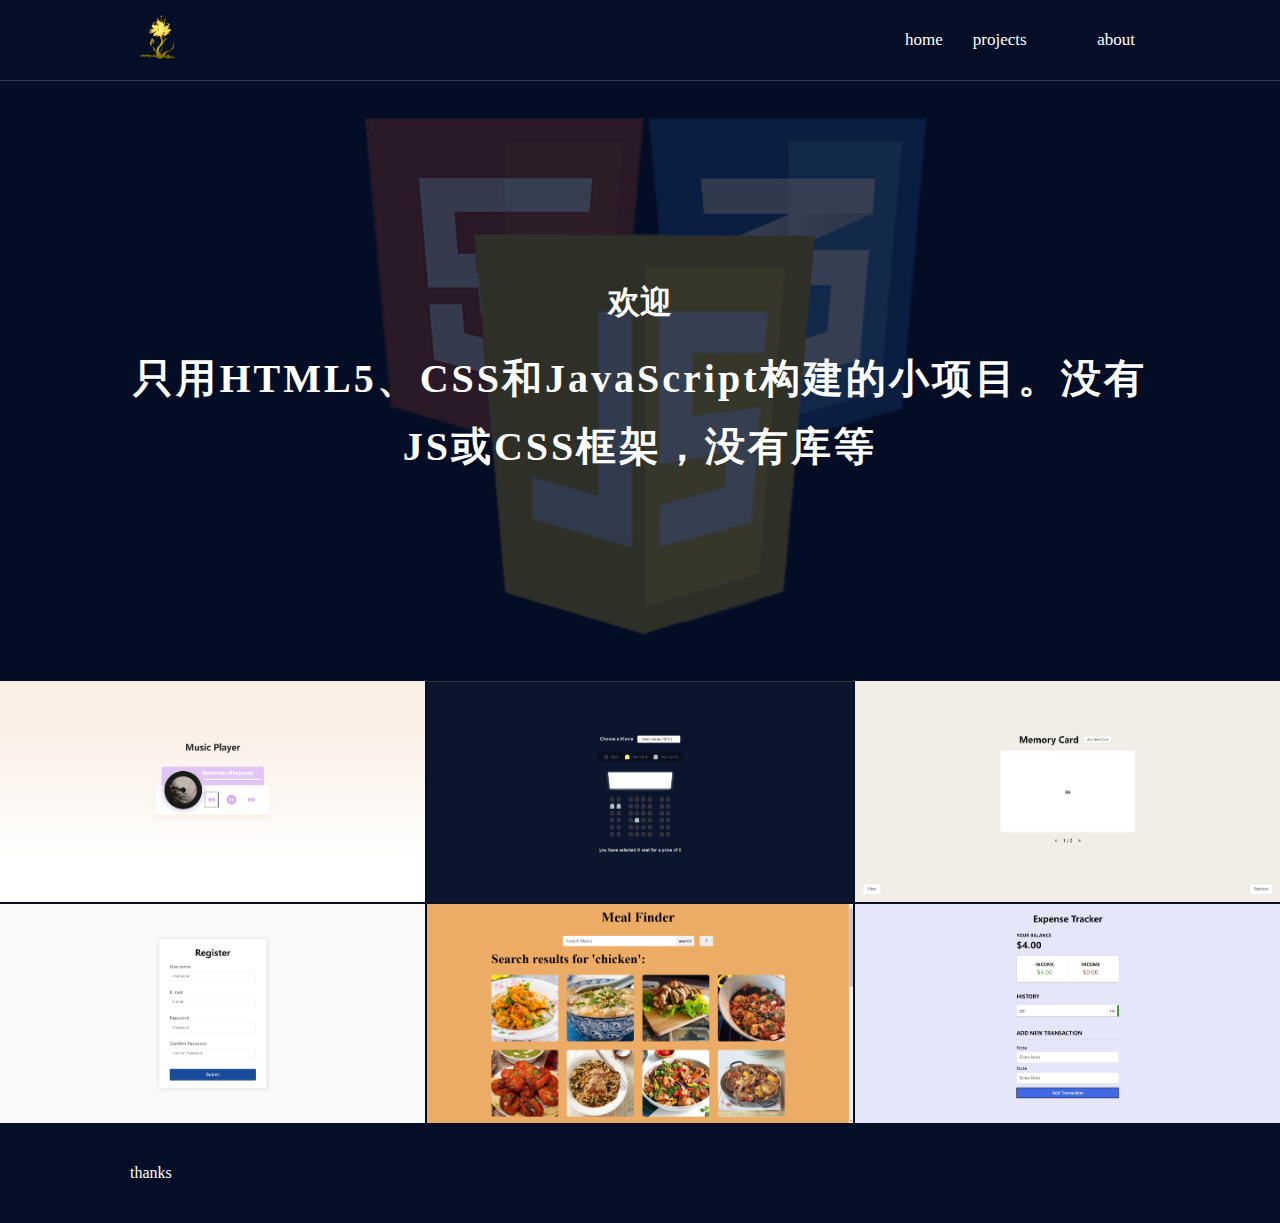
<file: index.html>
<!DOCTYPE html>
<html lang="en">
<head>
    <meta charset="UTF-8">
    <meta http-equiv="X-UA-Compatible" content="IE=edge">
    <meta name="viewport" content="width=device-width, initial-scale=1.0">
    <link rel="stylesheet" href="css/init.css">
    <link rel="stylesheet" href="css/index.css">
    <title>Web Projects</title>
</head>
<body>
    <div class="content">
        <nav class="nav">
            <div class="container">
                <picture class="logo">
                    <source srcset="img/logo.png" media="(min-width: 800px)">
                    <img src="img/logo.png" alt="logo">
                </picture>
                <ul>
                    <li><a href="#" class="home">home</a></li>
                    <li> <a href="#" class="projects">projects</a></li>
                    <li> <a href="#" class="about">about</a></li>
                </ul>
            </div>
        </nav>
        <header class="welcome">
            <div class="container">
                <h1>欢迎</h1>
                <h2>
                    只用HTML5、CSS和JavaScript构建的小项目。没有JS或CSS框架，没有库等
                </h2>
            </div>
        </header>
        <article class="projects">
            <div>
                <img src="/img/project_img/1.png" alt="music player">
                <div class="cover">
                    <h4>Music Player</h4>
                    <p>简单的音乐播放器</p>
                    <a href="projects/music_player/index.html" target="_blank" class="btn">Live Demo</a>
                </div>
            </div>
            <div>
                <img src="/img/project_img/2.png" alt="move set booking">
                <div class="cover">
                    <h4>Move Set Booking</h4>
                    <p>影院选座界面</p>
                    <a href="projects/movie_seat_booking/index.html" target="_blank" class="btn">Live Demo</a>
                </div>
            </div>
            <div>
                <img src="/img/project_img/4.png" alt="memory card">
                <div class="cover">
                    <h4>Memory Card</h4>
                    <p>记忆卡片</p>
                    <a href="projects/memory_card/index.html" target="_blank" class="btn">Live Demo</a>
                </div>
            </div>
            <div>
                <img src="/img/project_img/5.png" alt="form validator">
                <div class="cover">
                    <h4>Form Validator</h4>
                    <p>表单验证</p>
                    <a href="projects/form_validator/index.html" target="_blank" class="btn">Live Demo</a>
                </div>
            </div>
            <div>
                <img src="/img/project_img/6.png" alt="meal finder">
                <div class="cover">
                    <h4>Meal Finder</h4>
                    <p>搜索食物</p>
                    <a href="projects/meal_finder/index.html" target="_blank" class="btn">Live Demo</a>
                </div>
            </div>
            <div>
                <img src="/img/project_img/7.png" alt="expense tracker">
                <div class="cover">
                    <h4>Expense Tracker</h4>
                    <p>记账</p>
                    <a href="projects/expense-tracker/index.html    " target="_blank" class="btn">Live Demo</a>
                </div>
            </div>
        </article>
        <footer class="footer">
            <div class="container">
                <p class="end_text">thanks</p>
            </div>
        </footer>
    </div>
</body>
</html>
</file>
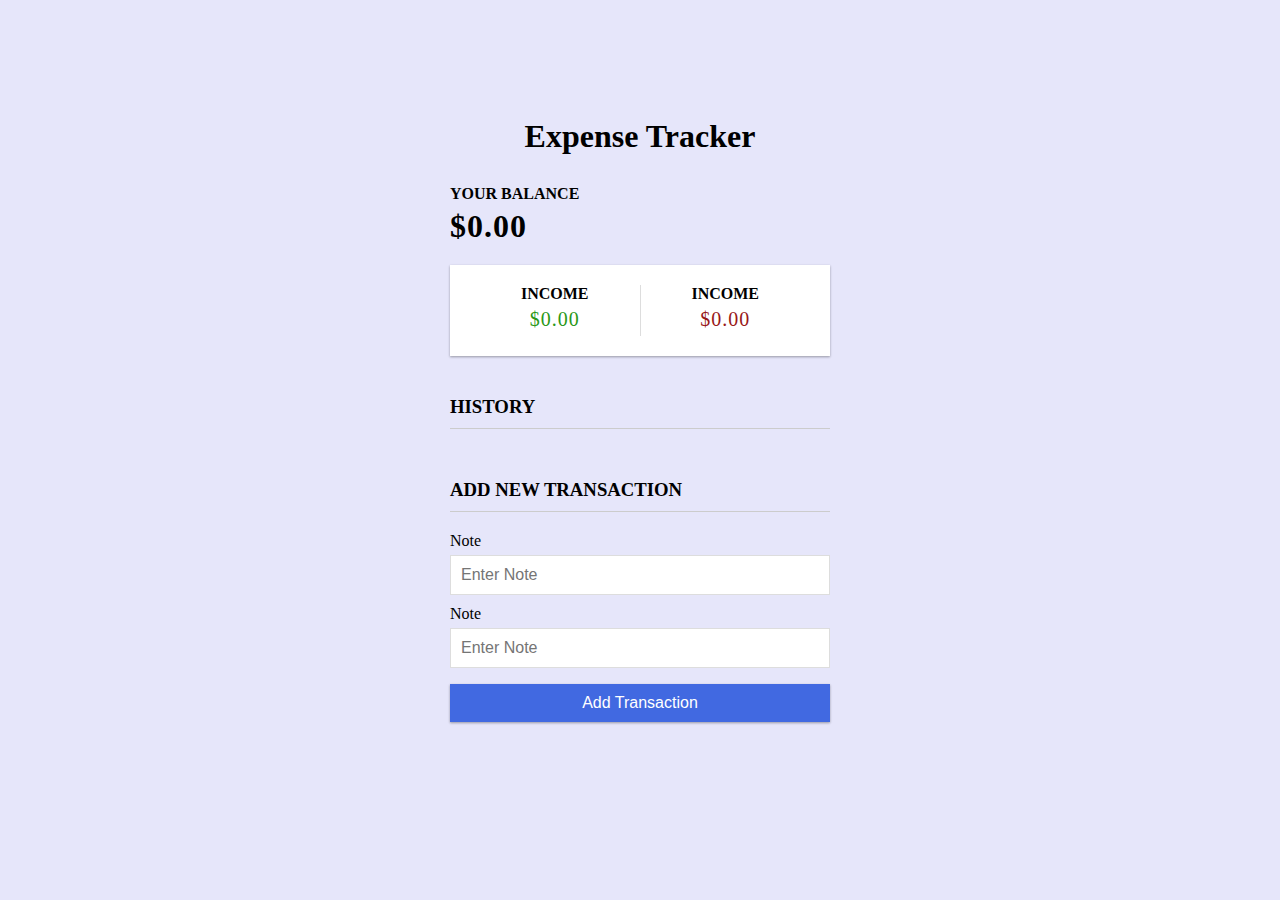
<file: projects/expense-tracker/index.html>
<!DOCTYPE html>
<html lang="zh">
<head>
    <meta charset="UTF-8">
    <meta name="viewport"
          content="width=device-width, user-scalable=no, initial-scale=1.0, maximum-scale=1.0, minimum-scale=1.0">
    <meta http-equiv="X-UA-Compatible" content="ie=edge">
    <link rel="stylesheet" href="style.css">
    <title>Expense Tracker</title>
</head>
<body>
<h1 class="title">Expense Tracker</h1>
<div class="container">
    <h4>your Balance</h4>
    <h1 class="balance money">10</h1>
    <div class="in-exp-container">
        <div class="income">
            <h4>Income</h4>
            <p id="income" class="money plus">11</p>
        </div>
        <div class="expenses">
            <h4>Income</h4>
            <p id="expenses" class="money lose">11</p>
        </div>
    </div>
    <h3>History</h3>
    <ul id="history" class="list">
        <li class="lose">
            hhh
            <span>+3</span>
            <button class="delete-btn">X</button>
        </li>
        <li class="lose">
            hhh
            <span>+3</span>
            <button class="delete-btn">X</button>
        </li>
        <li class="lose">
            hhh
            <span>+3</span>
            <button class="delete-btn">X</button>
        </li>
        <li class="lose">
            hhh
            <span>+3</span>
            <button class="delete-btn">X</button>
        </li>
        <li class="lose">
            hhh
            <span>+3</span>
            <button class="delete-btn">X</button>
        </li>
        <li class="lose">
            hhh
            <span>+3</span>
            <button class="delete-btn">X</button>
        </li>
        <li class="lose">
            hhh
            <span>+3</span>
            <button class="delete-btn">X</button>
        </li>
    </ul>
    <h3>Add new Transaction</h3>
    <form id="add-form">
        <div class="form-control">
            <label for="note">Note</label>
            <input id="note" type="text" placeholder="Enter Note">
        </div>
        <div class="form-control">
            <label for="amount">Note</label>
            <input id="amount" type="number" placeholder="Enter Note">
        </div>
        <button class="btn">Add Transaction</button>
    </form>
</div>
<div class="toast">
</div>
<script src="script.js"></script>
</body>
</html>
</file>
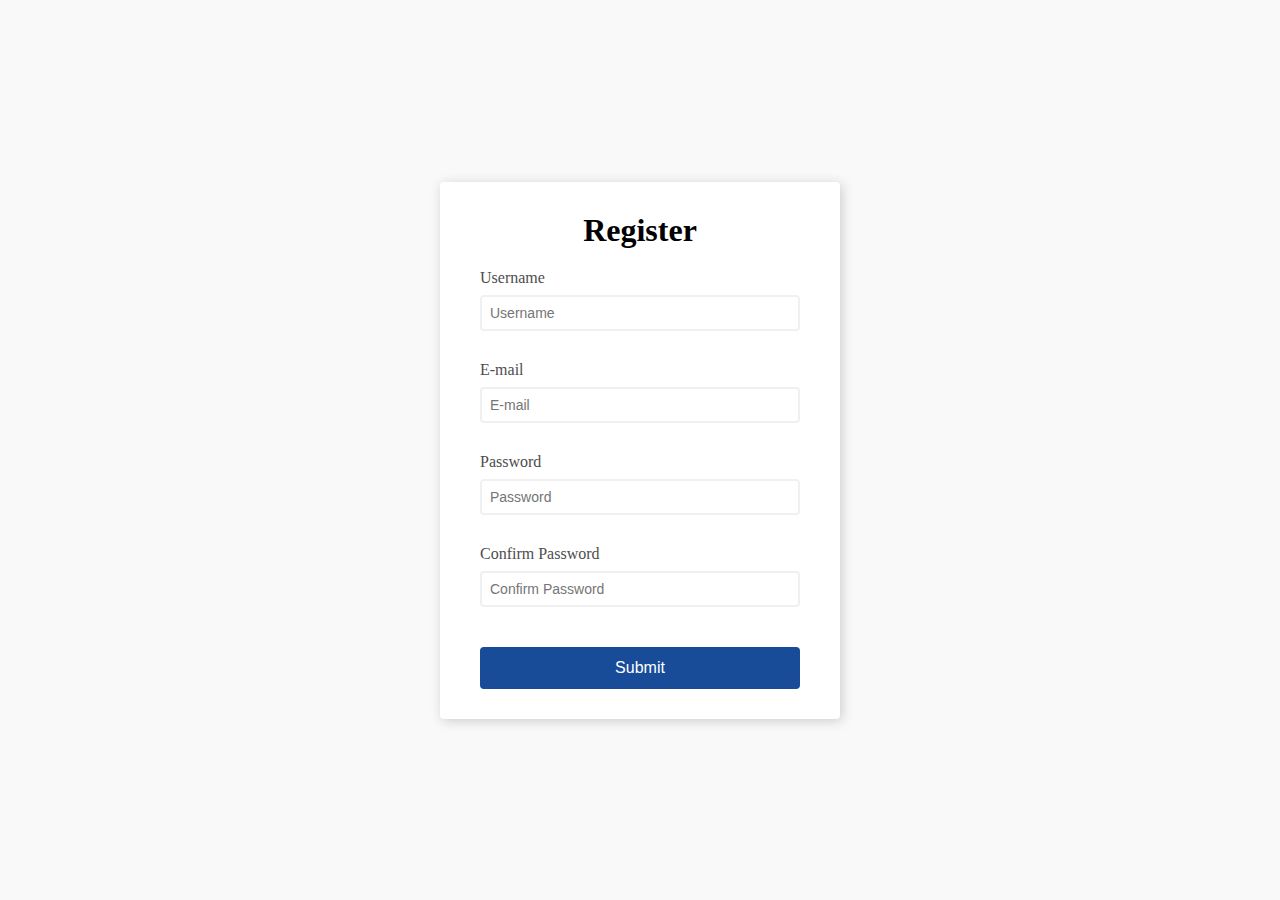
<file: projects/form_validator/index.html>
<!DOCTYPE html>
<html lang="zh">
<head>
    <meta charset="UTF-8">
    <meta name="viewport"
          content="width=device-width, user-scalable=no, initial-scale=1.0, maximum-scale=1.0, minimum-scale=1.0">
    <meta http-equiv="X-UA-Compatible" content="ie=edge">
    <title>form_validator</title>
    <link rel="stylesheet" href="style.css">
</head>
<body>
    <div class="container">
        <form action="" class="form">
            <h1>Register</h1>
            <div class="form_control">
                <label for="username">Username</label>
                <input type="text" id="username" placeholder="Username">
                <small>Error Message</small>
            </div>
            <div class="form_control">
                <label for="email">E-mail</label>
                <input type="email" id="email" placeholder="E-mail">
                <small>Error Message</small>
            </div>
            <div class="form_control">
                <label for="password">Password</label>
                <input type="password" id="password" placeholder="Password">
                <small>Error Message</small>
            </div>
            <div class="form_control">
                <label for="confirm_psd">Confirm Password</label>
                <input type="password" id="confirm_psd" placeholder="Confirm Password">
                <small>Error Message</small>
            </div>
            <button type="submit">Submit</button>
        </form>
    </div>
<script src="script.js"></script>
</body>
</html>
</file>
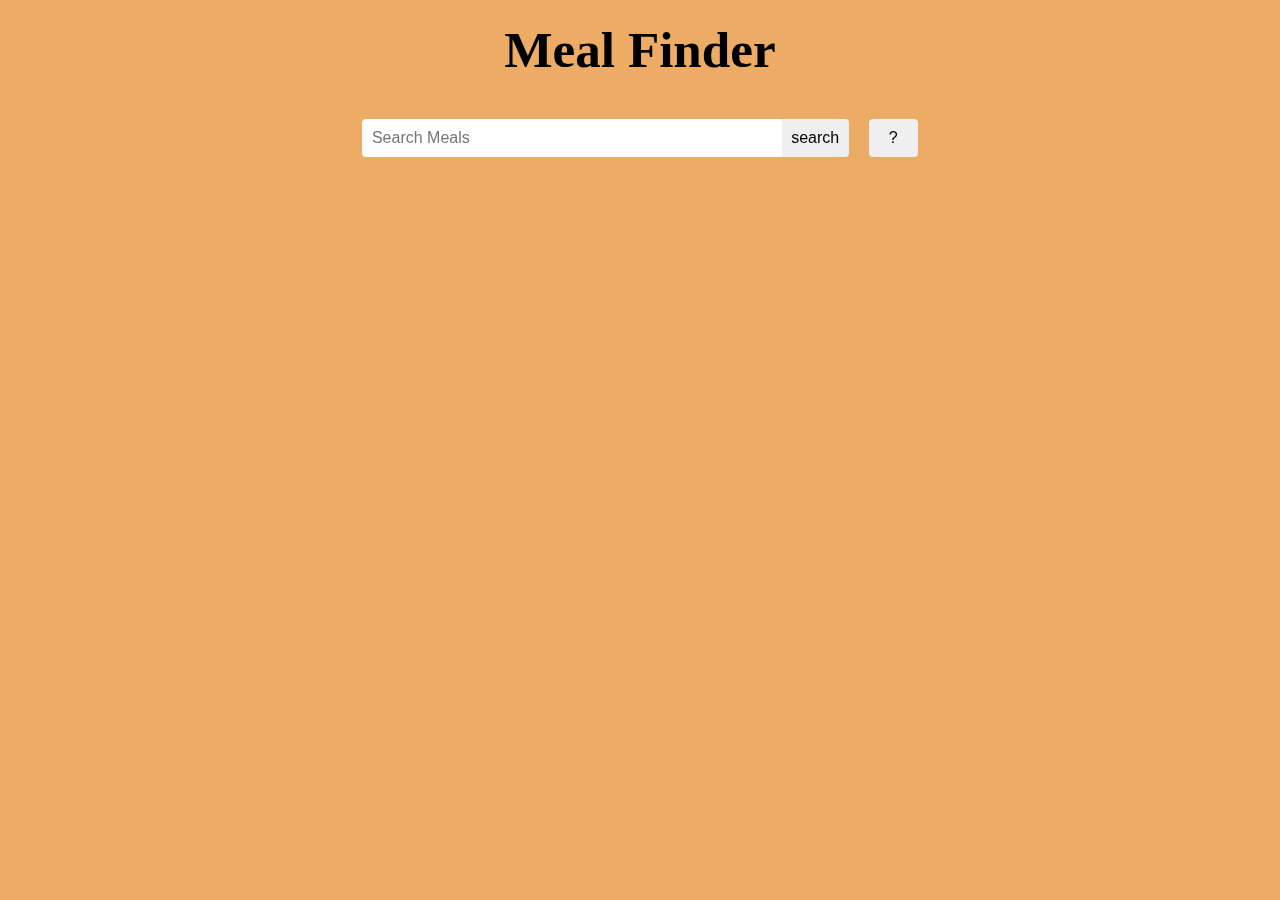
<file: projects/meal_finder/index.html>
<!DOCTYPE html>
<html lang="zh">
<head>
    <meta charset="UTF-8">
    <meta name="viewport"
          content="width=device-width, user-scalable=no, initial-scale=1.0, maximum-scale=1.0, minimum-scale=1.0">
    <meta http-equiv="X-UA-Compatible" content="ie=edge">
    <link rel="stylesheet" href="style.css">
    <title>Meal Finder</title>
</head>
<body>
    <div class="container">
        <h1 class="title">Meal Finder</h1>
        <header class="search-container">
            <form action="" class="search-form">
                <input id="search" type="text" placeholder="Search Meals">
                <button id="submit" type="submit">search</button>
            </form>
            <button class="random">?</button>
        </header>
        <div class="result-container">
            <header class="result-header"></header>
            <ul class="meals">
            </ul>
            <div class="meal-detail">

            </div>
        </div>
    </div>
<script src="script.js"></script>
</body>
</html>
</file>
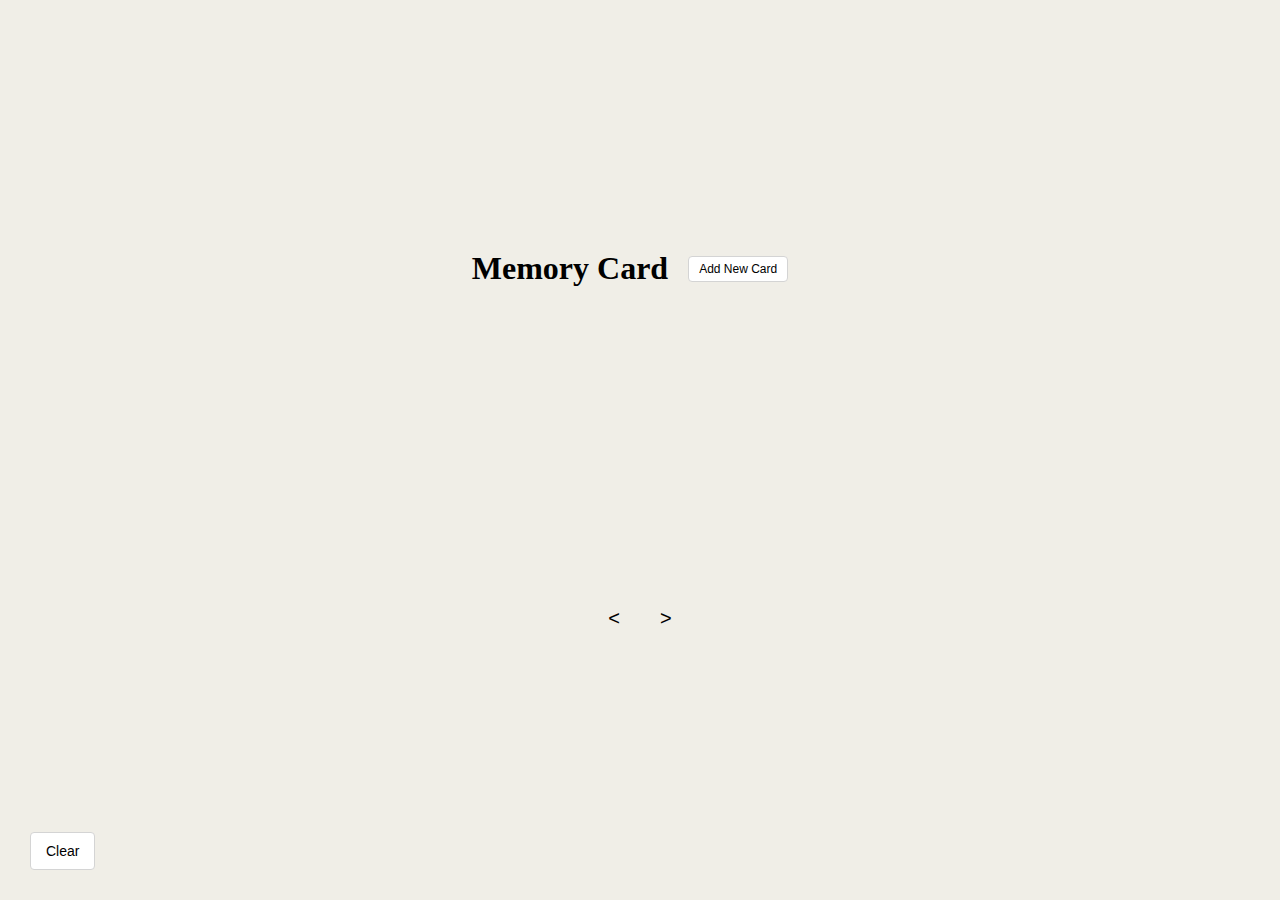
<file: projects/memory_card/index.html>
<!DOCTYPE html>
<html lang="zh">
<head>
    <meta charset="UTF-8">
    <meta name="viewport"
          content="width=device-width, user-scalable=no, initial-scale=1.0, maximum-scale=1.0, minimum-scale=1.0">
    <meta http-equiv="X-UA-Compatible" content="ie=edge">
    <title>Memory Card</title>
    <link rel="stylesheet" href="style.css">
</head>
<body>
<button id="clear" class="clear btn">Clear</button>
<div class="main-title">
    <h1>Memory Card</h1>
    <button id="show" class="btn btn-small">Add New Card</button>
</div>
<div id="cards" class="cards-container">

</div>
<div class="navigation">
    <button id="prev" class="nav-btn">&lt;</button>
    <p id="current"></p>
    <button id="next" class="nav-btn">&gt;</button>
</div>
<div id="add" class="add-container">
    <div class="add-title">
        <h1>Add New Card</h1>
        <button id="hide" class="hide btn btn-small">X</button>
    </div>
    <div class="question-form">
        <label for="question">Question</label>
        <textarea id="question" placeholder="Enter question here..."></textarea>
    </div>
    <div class="question-form">
        <label for="answer">Question</label>
        <textarea id="answer" placeholder="Enter answer here..."></textarea>
    </div>
    <button id="add-btn" class="btn">Add Card</button>
</div>
<script src="script.js"></script>
<script>
</script>
</body>
</html>
</file>
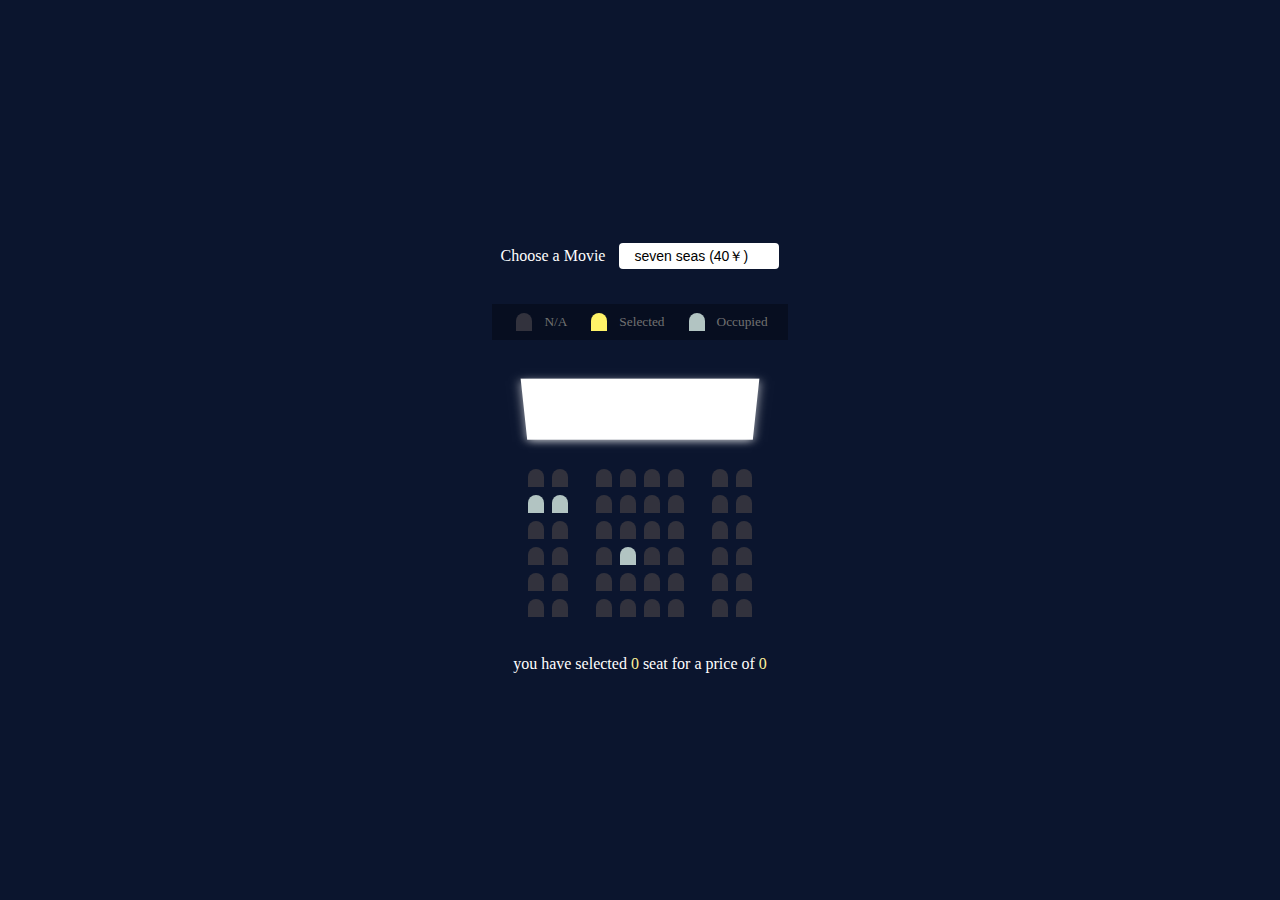
<file: projects/movie_seat_booking/index.html>
<!DOCTYPE html>
<html lang="zh">
<head>
    <meta charset="UTF-8">
    <meta name="viewport"
          content="width=device-width, user-scalable=no, initial-scale=1.0, maximum-scale=1.0, minimum-scale=1.0">
    <meta http-equiv="X-UA-Compatible" content="ie=edge">
    <link rel="stylesheet" href="style.css">
    <title>Move Seat Booking</title>
</head>
<body>
    <div class="movie-container">
        <label for="movies">Choose a Movie</label>
        <select id="movies">
            <option value="40">seven seas</option>
            <option value="38">Mozambique</option>
            <option value="30">Bohemian Rhapsody</option>
        </select>
    </div>
    <ul class="showcase">
        <li>
            <div class="seat"></div>
            <small>N/A</small>
        </li>
        <li>
            <div class="seat selected"></div>
            <small>Selected</small>
        </li>
        <li>
            <div class="seat occupied"></div>
            <small>Occupied</small>
        </li>
    </ul>
    <div class="container">
        <div class="screen"></div>
        <div class="row">
            <div class="seat"></div>
            <div class="seat"></div>
            <div class="seat"></div>
            <div class="seat"></div>
            <div class="seat"></div>
            <div class="seat"></div>
            <div class="seat"></div>
            <div class="seat"></div>
        </div>
        <div class="row">
            <div class="seat occupied"></div>
            <div class="seat occupied"></div>
            <div class="seat"></div>
            <div class="seat"></div>
            <div class="seat"></div>
            <div class="seat"></div>
            <div class="seat"></div>
            <div class="seat"></div>
        </div>
        <div class="row">
            <div class="seat"></div>
            <div class="seat"></div>
            <div class="seat"></div>
            <div class="seat"></div>
            <div class="seat"></div>
            <div class="seat"></div>
            <div class="seat"></div>
            <div class="seat"></div>
        </div>
        <div class="row">
            <div class="seat"></div>
            <div class="seat"></div>
            <div class="seat"></div>
            <div class="seat occupied"></div>
            <div class="seat"></div>
            <div class="seat"></div>
            <div class="seat"></div>
            <div class="seat"></div>
        </div>
        <div class="row">
            <div class="seat"></div>
            <div class="seat"></div>
            <div class="seat"></div>
            <div class="seat"></div>
            <div class="seat"></div>
            <div class="seat"></div>
            <div class="seat"></div>
            <div class="seat"></div>
        </div>
        <div class="row">
            <div class="seat"></div>
            <div class="seat"></div>
            <div class="seat"></div>
            <div class="seat"></div>
            <div class="seat"></div>
            <div class="seat"></div>
            <div class="seat"></div>
            <div class="seat"></div>
        </div>
    </div>
    <p class="money">
        you have selected
        <span class="count">2</span>
        seat for a price of
        <span class="total">43</span>
    </p>
<script src="script.js"></script>
</body>
</html>
</file>
<file: css/init.css>
@charset "UTF-8";

:root {
    --main-color: #F7C715;
    --bg_color: #040e27;
}

* {
    margin: 0;
    padding: 0;
    box-sizing: border-box;
}

.container {
    max-width: 1100px;
    margin: 0 auto;
    overflow: auto;
    padding: 0 40px;
}

img {
    display: block;
}

ul,
ol {
    list-style: none;
}

a {
    text-decoration: none;
    color: white;
}

a:hover {
    color: var(--main-color);
}

h1,
h2 {
    color: white;
}

/*footer开始*/

.footer {
    color: white;
    background-color: var(--bg_color);
}


.footer .container {
    min-height: 100px;
    padding: 20px 40px;
    display: flex;
    align-items: center;
    justify-content: space-between;
}
</file>
<file: css/index.css>
@charset "UTF-8";

/*nav 部分 */

.nav {
    color: white;
    padding: 10px 0;
    background-color: var(--bg_color);
    border-bottom: 1px solid rgba(255,255,255,0.2);
}

.nav .container{
    display: flex;
    background-color: var(--bg_color);
    justify-content: space-between;
    align-items: center;
}

.nav .logo>img {
    height: 60px;
}

.nav .container>ul {
    width: 260px;
    display: flex;
    align-items: center;

}

.nav .container li {
    margin: 5px 15px;
    font-size: 17px;
}

/*header 部分*/

.welcome {
    height: 600px;
    position: relative;
    z-index: 2;
    background: var(--bg_color) url(../img/showcase-bg.png) no-repeat center bottom;
}

.welcome .container {
    height: 100%;
    display: flex;
    flex-direction: column;
    justify-content: center;
    align-items: center;
}

.welcome h1 {
    margin-bottom: 20px;
    text-align: center;
}

.welcome h2 {
    font-size: 40px;
    letter-spacing: 3px;
    line-height: 1.7;
    font-weight: bold;
    text-align: center;

}

.welcome::after {
    content: '';
    position: absolute;
    top: 0;
    left: 0;
    width: 100%;
    height: 100%;
    background: rgba(4,14,39,0.8);
    z-index: -2;
}

/*project部分*/

.projects {
    display: grid;
    grid-template-columns: repeat(3, 1fr);
    grid-template-rows: auto;
    grid-gap: 2px;
    background-color: var(--bg_color);
}

.projects>div {
    position: relative;
    cursor: pointer;
    height: 100%;
    background-color: #ccc;
}

.projects img {
    width: 100%;
    height: 100%;
}

.cover {
    opacity: 0;
    position: absolute;
    display: flex;
    top: 0;
    left: 0;
    width: 100%;
    height: 100%;
    background: var(--main-color);
    color: #fff;
    flex-direction: column;
    align-items: center;
    justify-content: center;
    text-align: center;
    transition: opacity 0.3s ease-in;
}

.cover:hover {
    opacity: 1;
}

.cover h4 {
    font-size: 20px;
}
.cover p {
    margin: 15px 5px;
}

.btn {
    display: block;
    width: 120px;
    height: 48px;
    text-align: center;
    line-height: 48px;
    background-color: var(--bg_color);
    transition: all .2s ease-in-out;
}

.btn:hover {
    transform: scale(.96);
}
</file>
<file: projects/expense-tracker/style.css>
@charset "UTF-8";

* {
    margin: 0;
    padding: 0;
}

:root {
    font-size: 16px;
    --box-shadow: 0 1px 3px rgba(0, 0, 0, 0.12), 0 1px 2px rgba(0, 0, 0, 0.24);
    --border-radius: none;
}

body {
    min-height: 100vh;
    position: relative;
    display: flex;
    flex-direction: column;
    justify-content: center;
    align-items: center;
    background-color: lavender;
}

h4,
h3 {
    text-transform: uppercase;
}

h3 {
    border-bottom: 0.0625rem solid #ccc;
    padding-bottom: 0.625rem;
    margin: 2.5rem 0 0.625rem;
}

label {
    display: inline-block;
    margin: 0.625rem 0 0.3125rem 0;
}

input[type="text"],
input[type="number"] {
    box-sizing: border-box;
    width: 100%;
    padding: 0.625rem;
    display: block;
    font-size: 1rem;
    border: 0.0625rem solid #ddd;
    outline-color: #1a1a1a;
    border-radius: var(--border-radius);
}

.container {
    width: 23.75rem;
    margin: 1.875rem auto;
}

.container .balance {
    font-size: 2rem;
}

.money {
    font-size: 1.25rem;
    letter-spacing: 0.0625rem;
    margin: 0.3125rem 0;
}

.money:before {
    content: "$";
}

.plus {
    color: #2b9818;
}

.lose {
    color: #981818;
}

.in-exp-container {
    display: flex;
    justify-content: space-between;
    margin: 1.25rem 0;
    padding: 1.25rem;
    background-color: #fff;
    box-shadow: var(--box-shadow);
    border-radius: var(--border-radius);
}

.in-exp-container div:first-of-type {
    border-right: 1px solid #ddd;
}

.in-exp-container > div {
    flex: 1;
    text-align: center;
}

.list {
    max-height: 12.5rem;
    list-style: none;
    display: flex;
    flex-direction: column;
    align-items: stretch;
    margin-bottom: 2.5rem;
    overflow-x: visible;
    overflow-y: auto;
}

.list::-webkit-scrollbar {
    display: none;
}


.list li {
    box-sizing: border-box;
    width: 100%;
    margin-bottom: .625rem;
    padding: 0.625rem;
    position: relative;
    display: flex;
    justify-content: space-between;
    color: #1a1a1a;
    background-color: #fff;
    box-shadow: var(--box-shadow);
    border-radius: var(--border-radius);
    transition: .5s;
    z-index: 2;
}

.list li:hover{
    width: 94%;
}


.delete-btn {
    padding: 0.2rem 0.35rem;
    font-size: 1.25rem;
    line-height: 1.25rem;
    cursor: pointer;
    position: absolute;
    top: 50%;
    right: -1.875rem;
    border: none;
    background-color: #981818;
    color: white;
    transform: translateY(-50%);
    transition: all .3s;
}

.list li.plus {
    border-right: 0.375rem solid #2b9818;
}

.list li.lose {
    border-right: 0.375rem solid #981818;
}

.btn {
    width: 100%;
    display: block;
    margin: 1rem 0 1.875rem;
    padding: 0.625rem;
    border: none;
    color: white;
    font-size: 1rem;
    cursor: pointer;
    background-color: royalblue;
    box-shadow: var(--box-shadow);
    border-radius: var(--border-radius);
}

.toast {
    padding: 0.625rem;
    position: fixed;
    bottom: -10%;
    background-color: #fff;
    opacity: 0;
    border-radius: var(--border-radius);
    transition: bottom .2s ease-in-out,
                opacity .2s;
}

.toast.show-toast {
    bottom: 10%;
    opacity: 1;
}
</file>
<file: projects/form_validator/style.css>
@charset "UTF-8";

* {
    margin: 0;
    padding: 0;
    box-sizing: border-box;
}

:root {
    --success-color: #2b9818;
    --error-color: #981818;
}

body {
    display: flex;
    justify-content: center;
    align-items: center;
    min-height: 100vh;
    background-color: #f9f9f9;
}

.container {
    width: 400px;
    background-color: #fff;
    border-radius: 4px;
    box-shadow: 2px 2px 12px #ccc;
}

.form {
    padding: 30px 40px;
}

h1 {
    text-align: center;
    margin-bottom: 20px;
}

.form_control {
    position: relative;
    margin-bottom: 10px;
    padding-bottom: 20px;
}

.form_control label {
    display: block;
    color: #4d4d4d;
    margin-bottom: 8px;
}

.form_control input {
    width: 100%;
    padding: 8px;
    font-size: 14px;
    border: 2px solid #f0f0f0;
    border-radius: 4px;
    outline-color: #e0e0e0;
}

.form_control small {
    color: var(--error-color);
    position: absolute;
    bottom: 0;
    left: 0;
    visibility: hidden;
}

.form button {
    display: block;
    width: 100%;
    padding: 10px;
    margin-top: 20px;
    text-align: center;
    font-size: 16px;
    color: white;
    background-color: #184b98;
    border-radius: 4px;
    border: 2px solid #184b98;
    outline-color: #133b78;
    cursor: pointer;
}

.form_control.success input {
    border-color: var(--success-color);
}

.form_control.error input {
    border-color: var(--error-color);
}

.form_control.error small {
    visibility: visible;
}
</file>
<file: projects/meal_finder/style.css>
@charset "UTF-8";

* {
    margin: 0;
    padding: 0;
}

:root {
    font-size: 16px;
    font-family: "Times New Roman", sans-serif;
}

body {
    height: 100vh;
    background-color: #edac65;
}
button,
input {
    font-size: 1rem;
    padding: .6rem;
    border: none;
    outline-color:lavender;
}

button {
    cursor: pointer;
}

ul,
li {
    list-style: none;
}

.container {
    position: relative;
    display: flex;
    width: 100%;
    flex-direction: column;
    justify-items: center;
    align-items: center;
    max-width: 68.75rem;
    margin: 0 auto;
}

.container .title {
    width: 100%;
    font-size: 3.2rem;
    font-weight: bold;
    text-align: center;
    margin: 1.25rem 0;
}


.search-container {
    /*background-color: #ddd;*/
    display: flex;
    padding: 1.25rem 2.5rem;
    justify-content: center;
    align-items: center;
}

.search-container .search-form {
    display: flex;
}

.search-container .search-form input {
    width: 25rem;
    border-top-left-radius: 0.25rem;
    border-bottom-left-radius: 0.25rem;
}

.search-container .search-form button {
    font-size: 1rem;
    padding: .6rem;
    border: none;
    border-top-right-radius: 0.25rem;
    border-bottom-right-radius: 0.25rem;
    outline: none;
}

.search-container .random {
    margin-left: 1.25rem;
    padding: 0.625rem 1.25rem;
    border-radius: 0.25rem;
}

.result-container .result-header {
    font-size: 2rem;
}


.meal-detail {
    position: absolute;
    top: 0;
    left: 50%;
    width: 100%;
    padding: 0.625rem;
    display: grid;
    opacity: 0;
    grid-gap: 0.625rem;
    grid-template-columns: 18.75rem 7fr;
    grid-template-rows: 1fr 18.75rem 1fr;
    grid-template-areas:
        "name practice"
        "pic practice"
        "info ingredintes";
    justify-content: center;
    align-items: center;
    transform: translateX(-50%);
    border-radius: 0.5rem;
    background-color: rgba(255, 255, 255, 0.7);
    backdrop-filter: blur(10px);
    transition: .4s;
    z-index: -1;
}

.meal-detail.show-detail {
    width: 68.75rem;
    position: fixed;
    z-index: 2;
    opacity: 1;
    top: 5%;
}

.meal-detail .meal-name {
    font-size: 2.2rem;
    padding: 1.25rem;
    text-align: center;
    grid-area: name;
}

.meal-detail img {
    width: 80%;
    height: 80%;
    grid-area: pic;
    justify-self: center;
    align-self: center;
    border-radius: 8px;
}

.meal-detail .meal-info {
    grid-area: info;
    padding: 1.25rem;
}

.meal-detail .meal-info p{
    font-size: 1.5rem;
    text-align: center;
}


.meal-detail .meal-practice {
    grid-area: practice;
    max-height: 30rem;
    padding: 1rem;
    font-size: 1.2rem;
    line-height: 1.6rem;
    word-spacing: 0.1rem;
    overflow: auto;
}

.meal-detail .meal-practice::-webkit-scrollbar {
    display: none;
}

.meal-detail .meal-practice:first-letter {
    font-size: 3.2rem;
    float: left;
    margin: 1rem 0.5rem 0 0;
}

.meal-detail .meal-ingredients {
    grid-area: ingredintes;
    padding: 1.25rem;
}

.meal-ingredients li {
    display: inline-block;
    background-color: #fff;
    padding: 0.375rem;
    margin: 0 0.375rem .375rem 0;
    border-radius: 0.25rem;
}

.meals {
    display: grid;
    justify-items: stretch;
    align-items: center;
    grid-gap: 2rem;
    grid-template-columns: repeat(4, 1fr);
    margin-top: 2rem;
}

.meals .meal{
    width: 15.5rem;
    height: 15.5rem;
    background-color: #fff;
    position: relative;
    cursor: pointer;
    text-align: center;
    border-radius: 8px;
    overflow: hidden;
}

.meal img {
    width: 100%;
    height: 100%;
}

.meal p {
    position: absolute;
    top: 0;
    left: 0;
    width: 100%;
    height: 100%;
    line-height: 15.5rem;
    font-size: 1.4rem;
    background-color: rgba(255, 255, 255, .6);
    backdrop-filter: blur(10px);
    text-align: center;
    opacity: 0;
    transition: opacity .2s;
}

.meal:hover > p {
    opacity: 1;
}

@media (max-width: 50rem) {
    .meals {
        grid-template-columns: repeat(3, 1fr);
    }
}

@media (max-width: 43.75rem) {
    .meals {
        grid-template-columns: repeat(2, 1fr);
    }
}

@media (max-width: 31.25rem) {
    .meals {
        grid-template-columns: 1fr;
    }

    .meal {
        width: 18.75rem;
        height: 18.75rem;
    }

    .search-container .search-form input {
        width: 100%;
    }
}
</file>
<file: projects/memory_card/style.css>
@charset "UTF-8";

* {
    margin: 0;
    padding: 0;
    box-sizing: border-box;
}

body {
    display: flex;
    min-height: 100vh;
    background-color: #f0eee7;
    flex-direction: column;
    justify-content: center;
    align-items: center;
}

.clear {
    position: absolute;
    left: 30px;
    bottom: 30px;
}

.main-title {
    position: relative;
    display: flex;
    justify-content: center;
    align-items: center;
}

.main-title button {
    margin: 0 20px;
    z-index: 2;
}

.cards-container {
    perspective: 1000px;
    position: relative;
    height: 300px;
    width: 500px;
    max-width: 100%;
    border-radius: 8px;
    overflow: hidden;
}

.card {
    position: absolute;
    opacity: 0;
    font-size: 16px;
    top: 0;
    left: 0;
    height: 100%;
    width: 100%;
    transform: translateX(50%) rotateY(-10deg);
    transition: transform .4s ease, opacity .4s ease;
}

.card.active {
    cursor: pointer;
    opacity: 1;
    z-index: 10;
    transform: translateX(0) rotateY(0);
}

.card.left {
    transform: translateX(-50%) rotateY(10deg);
}

.inner-card {
    position: relative;
    height: 100%;
    width: 100%;
    box-shadow: 0 2px 10px #ddd;
    border-radius: 4px;
    transform-style: preserve-3d;
    transition: transform .4s ease;
}

.inner-card-front {
    transform: rotateX(0);
    z-index: 2;
}

.inner-card-back {
    transform: rotateX(180deg);
}

.inner-card-front,
.inner-card-back {
    height: 100%;
    width: 100%;
    background-color: #fff;
    position: absolute;
    top: 0;
    left: 0;
    display: flex;
    align-items: center;
    justify-content: center;
    backface-visibility: hidden;
}

.inner-card-front::after,
.inner-card-back::after {
    content: "Flip";
    position: absolute;
    right: 15px;
    bottom: 15px;
    font-size: 16px;
    color: #ddd;
}

.card.show-answer .inner-card {
    transform: rotateX(180deg);
}

.navigation {
    display: flex;
    margin: 20px 0;
}

.navigation .nav-btn {
    border: none;
    background-color: transparent;
    cursor: pointer;
    font-size: 20px;
}

.navigation p {
    margin: 0 20px;
}

.add-container {
    position: absolute;
    top: 0;
    bottom: 0;
    width: 100%;
    padding: 10px 0;
    background-color: #d4d3cd;
    border-top: 2px solid #eee;
    display: flex;
    flex-direction: column;
    align-items: center;
    justify-content: center;
    opacity: 0;
    z-index: -1;
    transition: .4s ease;
}

.add-container.show {
    opacity: 1;
    z-index: 2;
}

.add-title {
    position: relative;
    display: flex;
    justify-content: center;
    align-items: center;
}

.add-title button {
    margin: 0 20px;
}

.question-form label {
    display: block;
    margin: 20px 0 10px;
}

.question-form textarea {
    border: 1px solid #ddd;
    border-radius: 4px;
    font-size: 16px;
    padding: 12px;
    min-width: 500px;
    max-width: 100%;
}

.btn {
    cursor: pointer;
    background-color: #fff;
    border: 1px solid #d4d4d4;
    border-radius: 4px;
    font-size: 14px;
    margin-top: 20px;
    padding: 10px 15px;
}

.btn-small {
    font-size: 12px;
    padding: 5px 10px;
}
</file>
<file: projects/movie_seat_booking/style.css>
@charset "UTF-8";

* {
    margin: 0;
    padding: 0;
    box-sizing: border-box;
}

body {
    background-color: #0b152e;
    color: white;
    display: flex;
    flex-direction: column;
    justify-content: center;
    align-items: center;
    min-height: 100vh;
}

.movie-container {
    margin: 20px 0;
}

.movie-container select {
    background-color: white;
    border: none;
    border-radius: 4px;
    font-size: 14px;
    margin-left: 10px;
    padding: 5px 15px;
    outline: none;
    appearance: none;
}

.showcase {
    display: flex;
    margin: 15px 0;
    padding: 5px 10px;
    list-style: none;
    background-color: rgba(0, 0, 0, .3);
    color: #717171;
    justify-content: space-between;
}

.showcase li {
    display: flex;
    margin: 0 10px;
    justify-content: center;
    align-items: center;
}

.showcase small {
    margin-left: 8px;
}

.seat {
    width: 16px;
    height: 18px;
    margin: 4px;
    border-top-left-radius: 16px;
    border-top-right-radius: 16px;
    background-color: #32323d;
}

.container {
    perspective: 1000px;
    margin-bottom: 30px;
}

.screen {
    width: 100%;
    height: 80px;
    margin: 15px 0;
    background-color: #fff;
    transform: rotateX(-45deg);
    box-shadow: 0 3px 10px rgb(255 255 255 / 70%);
}

.row {
    display: flex;
}

.money {
    margin: 4px 0;
}

.money .count {
    color: #fff29b;
}
.money .total {
    color: #fff29b;
}

.row .seat:nth-of-type(2) {
    margin-right: 24px;
}

.row .seat:nth-last-of-type(2) {
    margin-left: 24px;
}

.seat.selected {
    background-color: #fff368;
}

.seat.occupied {
    background-color: #b2c4c2;
}

.seat:not(.occupied):hover {
    cursor: pointer;
    transform: scale(1.2);
}

.showcase .seat:hover {
    cursor: default;
    transform: scale(1);
}
</file>
